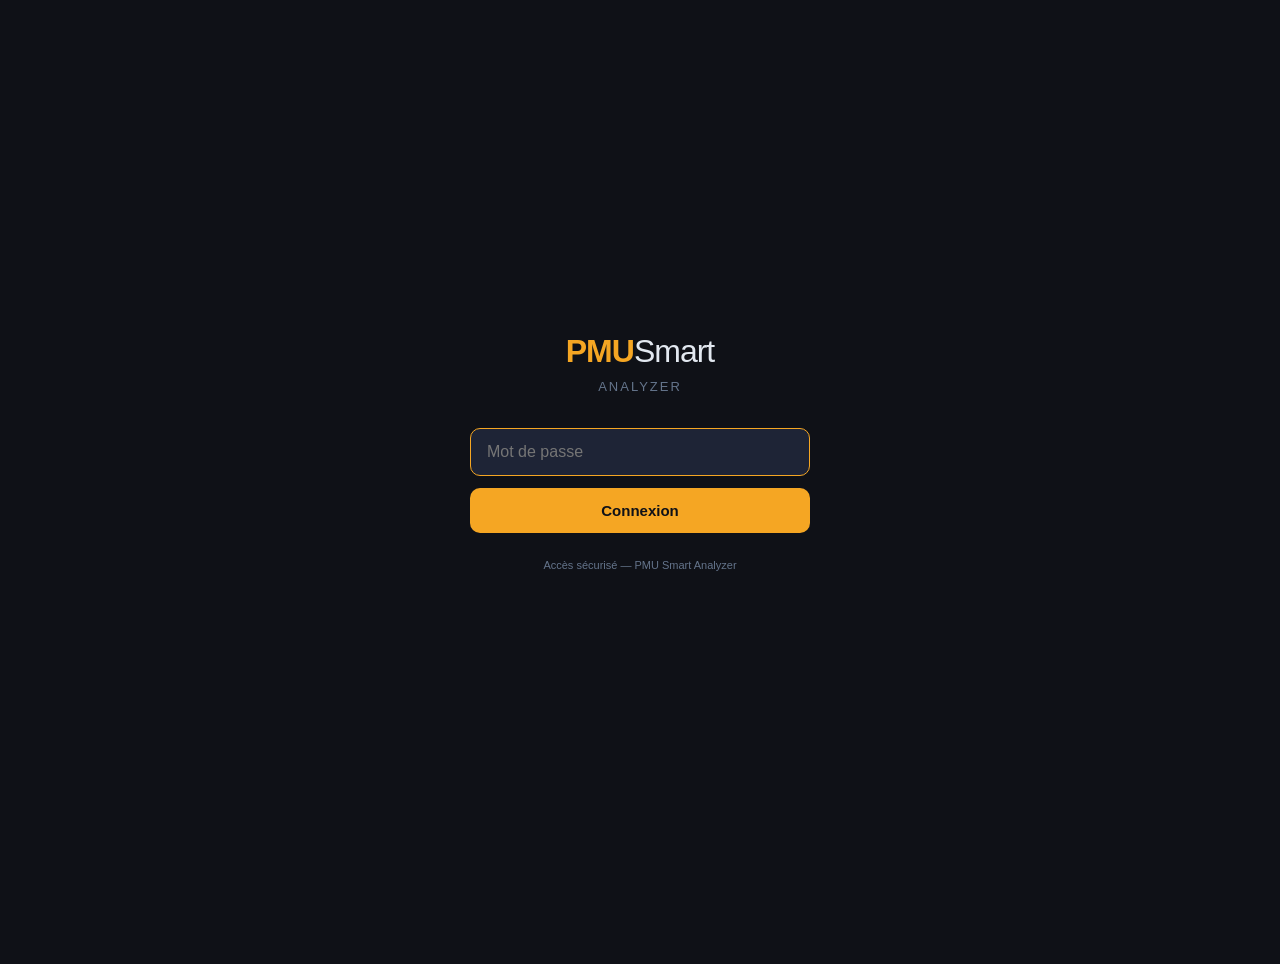
<file: static/index.html>
<!DOCTYPE html>
<html lang="fr">
<head>
  <meta charset="UTF-8">
  <meta name="viewport" content="width=device-width, initial-scale=1.0">
  <meta name="theme-color" content="#0f1117">
  <meta name="apple-mobile-web-app-capable" content="yes">
  <meta name="apple-mobile-web-app-status-bar-style" content="black-translucent">
  <title>PMU Smart Analyzer</title>
  <link rel="manifest" href="/manifest.json">
  <link rel="apple-touch-icon" href="/static/icons/icon-192.png">
  <link rel="stylesheet" href="/static/css/style.css?v=13">
</head>
<body>
  <div id="app">

    <!-- ============================
         PAGE: DASHBOARD
         ============================ -->
    <div id="page-dashboard" class="page active">
      <div class="top-header">
        <div class="logo" style="display:flex;flex-direction:column;line-height:1.1">PMU<span>Smart</span><span class="logo-byline">by Joseph GUIGNARD</span></div>
        <span class="date-badge">—</span>
        <button class="refresh-btn" onclick="doRefresh()" title="Rafraîchir">↺</button>
        <button class="logout-btn" onclick="Auth.logout()" title="Déconnexion">⏻</button>
      </div>
      <div id="dashboard-content">
        <!-- Filled by JS -->
      </div>
    </div>

    <!-- ============================
         PAGE: COURSES LIST
         ============================ -->
    <div id="page-courses" class="page">
      <div class="top-header">
        <div class="logo" style="display:flex;flex-direction:column;line-height:1.1">PMU<span>Smart</span><span class="logo-byline">by Joseph GUIGNARD</span></div>
        <span class="date-badge">—</span>
        <button class="refresh-btn" onclick="doRefresh()">↺</button>
        <button class="logout-btn" onclick="Auth.logout()" title="Déconnexion">⏻</button>
      </div>
      <div id="courses-content">
        <!-- Filled by JS -->
      </div>
    </div>

    <!-- ============================
         PAGE: COURSE DETAIL
         ============================ -->
    <div id="page-course" class="page">
      <div class="top-header">
        <button class="back-btn" id="page-course-back-btn" style="display:none">‹</button>
        <span class="header-title" id="course-header-title">Course</span>
        <span class="date-badge">—</span>
      </div>
      <div id="course-content">
        <!-- Filled by JS -->
      </div>
    </div>

    <!-- ============================
         PAGE: PRONOSTICS
         ============================ -->
    <div id="page-pronostics" class="page">
      <div class="top-header">
        <div class="logo" style="display:flex;flex-direction:column;line-height:1.1">PMU<span>Smart</span><span class="logo-byline">by Joseph GUIGNARD</span></div>
        <span class="date-badge">—</span>
        <button class="logout-btn" onclick="Auth.logout()" title="Déconnexion">⏻</button>
      </div>
      <div id="pronostics-content">
        <!-- Filled by JS -->
      </div>
    </div>

    <!-- ============================
         PAGE: STATS AVANCÉES
         ============================ -->
    <div id="page-stats" class="page">
      <div class="top-header">
        <div class="logo" style="display:flex;flex-direction:column;line-height:1.1">PMU<span>Smart</span><span class="logo-byline">by Joseph GUIGNARD</span></div>
        <span class="date-badge">—</span>
        <button class="logout-btn" onclick="Auth.logout()" title="Déconnexion">⏻</button>
      </div>
      <div id="stats-content">
        <!-- Filled by JS -->
      </div>
    </div>

    <!-- ============================
         PAGE: BILAN
         ============================ -->
    <div id="page-bilan" class="page">
      <div class="top-header">
        <div class="logo" style="display:flex;flex-direction:column;line-height:1.1">PMU<span>Smart</span><span class="logo-byline">by Joseph GUIGNARD</span></div>
        <span class="date-badge">—</span>
        <button class="logout-btn" onclick="Auth.logout()" title="Déconnexion">⏻</button>
      </div>
      <div id="bilan-content">
        <!-- Filled by JS -->
      </div>
    </div>

    <!-- ============================
         BOTTOM NAVIGATION
         ============================ -->
    <nav class="bottom-nav">
      <div class="nav-item active" data-nav="dashboard">
        <span class="nav-icon">📊<span id="alert-badge" class="nav-badge" style="display:none">0</span></span>
        <span>Dashboard</span>
      </div>
      <div class="nav-item" data-nav="courses">
        <span class="nav-icon">🏇</span>
        <span>Courses</span>
      </div>
      <div class="nav-item" data-nav="pronostics">
        <span class="nav-icon">🎯</span>
        <span>Pronostics</span>
      </div>
      <div class="nav-item" data-nav="stats">
        <span class="nav-icon">📈</span>
        <span>Stats</span>
      </div>
      <div class="nav-item" data-nav="bilan">
        <span class="nav-icon">🏆</span>
        <span>Bilan</span>
      </div>
    </nav>

    <!-- ============================
         PARTICIPANT MODAL
         ============================ -->
    <div id="modal-overlay" class="modal-overlay">
      <div class="modal">
        <div id="modal-body"><!-- Filled by JS --></div>
      </div>
    </div>

    <!-- ============================
         TOAST
         ============================ -->
    <div id="toast" class="toast"></div>

    <!-- Pull-to-refresh indicator -->
    <div id="ptr-indicator" class="ptr-indicator">
      <div class="ptr-spinner"></div>
    </div>

  </div><!-- #app -->

  <!-- auth.js MUST be first so Auth is available before api.js and app.js -->
  <script src="/static/js/auth.js?v=3"></script>
  <script src="/static/js/api.js?v=20260517d"></script>
  <script src="/static/js/components.js?v=20260517d"></script>
  <script src="/static/js/app.js?v=20260517d"></script>
  <script>
    if ("serviceWorker" in navigator) {
      navigator.serviceWorker.register("/sw.js").then(function (reg) {
        console.log("[PWA] SW enregistré, scope:", reg.scope);
      }).catch(function (err) { console.warn("[PWA] SW échec:", err); });
    }
  </script>
</body>
</html>
</file>
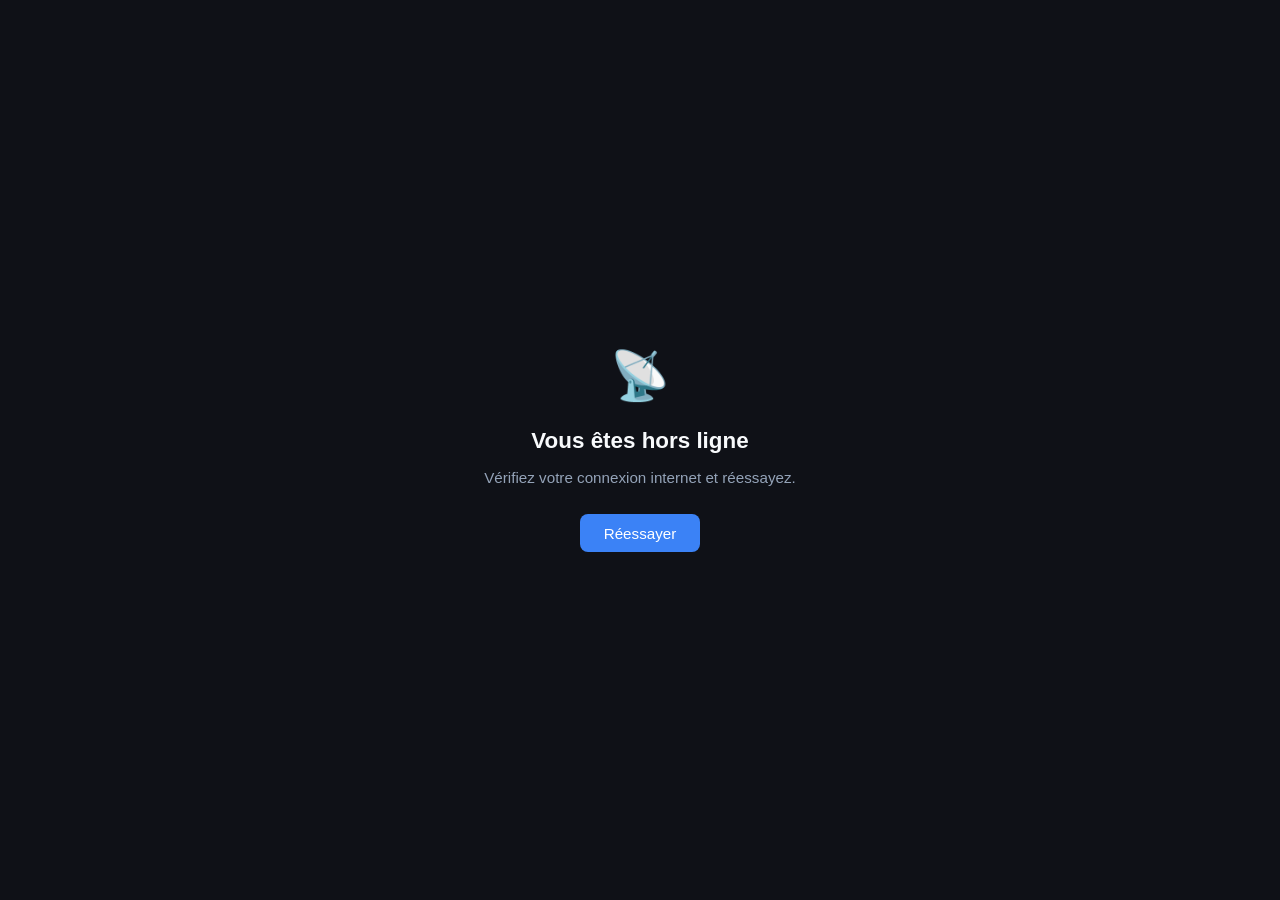
<file: static/offline.html>
<!DOCTYPE html>
<html lang="fr">
<head>
  <meta charset="UTF-8">
  <meta name="viewport" content="width=device-width, initial-scale=1.0">
  <meta name="theme-color" content="#0f1117">
  <title>PMU Smart Analyzer — Hors ligne</title>
  <style>
    * { box-sizing: border-box; margin: 0; padding: 0; }
    body {
      background: #0f1117;
      color: #e2e8f0;
      font-family: -apple-system, BlinkMacSystemFont, "Segoe UI", sans-serif;
      display: flex;
      align-items: center;
      justify-content: center;
      min-height: 100vh;
      padding: 2rem;
      text-align: center;
    }
    .container { max-width: 360px; }
    .icon { font-size: 3rem; margin-bottom: 1.5rem; }
    h1 { font-size: 1.4rem; font-weight: 700; margin-bottom: 0.75rem; color: #f8fafc; }
    p { font-size: 0.95rem; color: #94a3b8; line-height: 1.6; margin-bottom: 1.5rem; }
    button {
      background: #3b82f6;
      color: #fff;
      border: none;
      border-radius: 8px;
      padding: 0.65rem 1.5rem;
      font-size: 0.95rem;
      cursor: pointer;
    }
    button:active { background: #2563eb; }
  </style>
</head>
<body>
  <div class="container">
    <div class="icon">📡</div>
    <h1>Vous êtes hors ligne</h1>
    <p>Vérifiez votre connexion internet et réessayez.</p>
    <button onclick="location.reload()">Réessayer</button>
  </div>
</body>
</html>
</file>
<file: static/css/style.css>
/* =============================================
   PMU Smart Analyzer — CSS Mobile-First
   ============================================= */

/* Reset & Variables */
*, *::before, *::after { box-sizing: border-box; margin: 0; padding: 0; }

:root {
  --bg: #0f1117;
  --bg2: #171b26;
  --bg3: #1e2436;
  --border: #2a3045;
  --gold: #f5a623;
  --gold-dim: rgba(245, 166, 35, 0.15);
  --green: #22c55e;
  --green-dim: rgba(34, 197, 94, 0.15);
  --red: #ef4444;
  --red-dim: rgba(239, 68, 68, 0.15);
  --blue: #3b82f6;
  --blue-dim: rgba(59, 130, 246, 0.15);
  --text: #e2e8f0;
  --text-muted: #64748b;
  --text-dim: #94a3b8;
  --radius: 12px;
  --radius-sm: 8px;
  --shadow: 0 4px 24px rgba(0,0,0,0.4);
  --transition: 0.18s ease;
  --nav-height: 64px;
}

html { scroll-behavior: smooth; overscroll-behavior-y: none; }

body {
  background: var(--bg);
  color: var(--text);
  font-family: -apple-system, BlinkMacSystemFont, 'Inter', 'Segoe UI', sans-serif;
  font-size: 15px;
  line-height: 1.5;
  min-height: 100dvh;
  padding-bottom: var(--nav-height);
  -webkit-font-smoothing: antialiased;
  overscroll-behavior-y: none;
}

/* ---- Layout ---- */
#app { max-width: 480px; margin: 0 auto; }

.page { display: none; }
.page.active { display: block; }

/* ---- Top Header ---- */
.top-header {
  position: sticky;
  top: 0;
  z-index: 100;
  background: var(--bg);
  border-bottom: 1px solid var(--border);
  padding: 14px 16px 10px;
  display: flex;
  align-items: center;
  gap: 10px;
}
.top-header .logo {
  font-size: 20px;
  font-weight: 800;
  color: var(--gold);
  letter-spacing: -0.5px;
}
.top-header .logo span { color: var(--text); font-weight: 400; }
.top-header .logo-byline { font-size: 10px; font-weight: 400; color: var(--text-muted); letter-spacing: 0.3px; margin-top: -2px; }
.top-header .date-badge {
  margin-left: auto;
  font-size: 12px;
  color: var(--text-muted);
  background: var(--bg3);
  padding: 3px 9px;
  border-radius: 20px;
}
.back-btn {
  background: none;
  border: none;
  color: var(--gold);
  font-size: 22px;
  cursor: pointer;
  padding: 0 4px;
  line-height: 1;
}
.header-title { font-size: 16px; font-weight: 600; flex: 1; min-width: 0; overflow: hidden; text-overflow: ellipsis; white-space: nowrap; }
.refresh-btn {
  background: none;
  border: 1px solid var(--border);
  color: var(--text-muted);
  border-radius: var(--radius-sm);
  padding: 5px 10px;
  font-size: 13px;
  cursor: pointer;
  transition: var(--transition);
}
.refresh-btn:hover { border-color: var(--gold); color: var(--gold); }
.logout-btn {
  background: none;
  border: 1px solid var(--border);
  color: var(--text-muted);
  border-radius: var(--radius-sm);
  padding: 5px 9px;
  font-size: 14px;
  cursor: pointer;
  transition: var(--transition);
  line-height: 1;
}
.logout-btn:hover { border-color: var(--red); color: var(--red); }

/* ---- Bottom Nav ---- */
.bottom-nav {
  position: fixed;
  bottom: 0;
  left: 50%;
  transform: translateX(-50%);
  width: 100%;
  max-width: 480px;
  height: var(--nav-height);
  background: var(--bg2);
  border-top: 1px solid var(--border);
  display: flex;
  align-items: stretch;
  z-index: 200;
}
.nav-item {
  flex: 1;
  display: flex;
  flex-direction: column;
  align-items: center;
  justify-content: center;
  gap: 3px;
  cursor: pointer;
  transition: var(--transition);
  color: var(--text-muted);
  font-size: 11px;
  user-select: none;
  -webkit-tap-highlight-color: transparent;
}
.nav-item.active { color: var(--gold); }
.nav-item .nav-icon { font-size: 22px; }

/* ---- Cards ---- */
.card {
  background: var(--bg2);
  border: 1px solid var(--border);
  border-radius: var(--radius);
  padding: 16px;
  margin: 12px 16px;
  transition: var(--transition);
}
.card:active { background: var(--bg3); }
.card.clickable { cursor: pointer; }
.card.clickable:hover { border-color: var(--gold); }

/* ---- Badges ---- */
.badge {
  display: inline-flex;
  align-items: center;
  gap: 4px;
  padding: 3px 8px;
  border-radius: 20px;
  font-size: 11px;
  font-weight: 600;
  text-transform: uppercase;
  letter-spacing: 0.3px;
}
.badge-gold { background: var(--gold-dim); color: var(--gold); }
.badge-green { background: var(--green-dim); color: var(--green); }
.badge-red { background: var(--red-dim); color: var(--red); }
.badge-blue { background: var(--blue-dim); color: var(--blue); }
.badge-gray { background: var(--bg3); color: var(--text-muted); }

/* ---- Score Bar ---- */
.score-bar-wrap { display: flex; align-items: center; gap: 8px; }
.score-bar {
  flex: 1;
  height: 6px;
  background: var(--border);
  border-radius: 3px;
  overflow: hidden;
}
.score-bar-fill {
  height: 100%;
  border-radius: 3px;
  transition: width 0.5s ease;
}
.score-bar-fill.high { background: var(--green); }
.score-bar-fill.medium { background: var(--gold); }
.score-bar-fill.low { background: var(--red); }
.score-label { font-size: 13px; font-weight: 700; min-width: 28px; text-align: right; }
.score-label.high { color: var(--green); }
.score-label.medium { color: var(--gold); }
.score-label.low { color: var(--red); }

/* ---- Dashboard Stats Row ---- */
.stats-row {
  display: grid;
  grid-template-columns: repeat(3, 1fr);
  gap: 10px;
  margin: 12px 16px;
}
.stat-card {
  background: var(--bg2);
  border: 1px solid var(--border);
  border-radius: var(--radius);
  padding: 14px 10px;
  text-align: center;
}
.stat-value { font-size: 26px; font-weight: 800; color: var(--gold); }
.stat-label { font-size: 11px; color: var(--text-muted); margin-top: 2px; }

/* ---- Section Title ---- */
.section-title {
  font-size: 13px;
  font-weight: 700;
  color: var(--text-muted);
  text-transform: uppercase;
  letter-spacing: 0.8px;
  padding: 16px 16px 4px;
}

/* ---- Course Card ---- */
.course-card-header { display: flex; align-items: flex-start; gap: 10px; }
.course-context-line {
  font-size: 11px;
  font-weight: 600;
  color: var(--gold);
  background: var(--gold-dim);
  border-radius: 6px;
  padding: 3px 8px;
  margin-bottom: 8px;
  letter-spacing: 0.02em;
  overflow: hidden;
  text-overflow: ellipsis;
  white-space: nowrap;
}
.course-num {
  width: 34px;
  height: 34px;
  background: var(--gold-dim);
  border-radius: 8px;
  display: flex;
  align-items: center;
  justify-content: center;
  font-weight: 800;
  color: var(--gold);
  font-size: 16px;
  flex-shrink: 0;
}
.course-info { flex: 1; min-width: 0; }
.course-name { font-weight: 600; font-size: 15px; overflow: hidden; text-overflow: ellipsis; white-space: nowrap; }
.course-meta { font-size: 12px; color: var(--text-muted); margin-top: 2px; }
.course-time { font-size: 20px; font-weight: 700; color: var(--text-dim); flex-shrink: 0; }
.course-badges { margin-top: 8px; display: flex; flex-wrap: wrap; gap: 6px; }

/* ---- Hippodrome Group Header ---- */
.hipp-header {
  display: flex;
  align-items: center;
  gap: 10px;
  padding: 14px 16px 2px;
  border-top: 1px solid var(--border);
  margin-top: 4px;
}
.hipp-icon { font-size: 20px; }
.hipp-name { font-weight: 700; font-size: 15px; }
.hipp-count { font-size: 12px; color: var(--text-muted); margin-left: auto; }

/* ---- Courses Sort Bar ---- */
.courses-sort-bar {
  display: flex;
  align-items: center;
  gap: 10px;
  padding: 10px 16px 6px;
}
.courses-sort-label {
  font-size: 12px;
  color: var(--text-muted);
  flex-shrink: 0;
}
.courses-sort-select {
  padding: 6px 12px;
  border-radius: 10px;
  border: 1px solid var(--border);
  background: var(--bg2);
  color: var(--text);
  font-size: 13px;
  font-weight: 600;
  cursor: pointer;
  outline: none;
  transition: border-color 0.2s;
}
.courses-sort-select:focus {
  border-color: var(--gold);
}
.courses-sort-select option {
  background: var(--bg2);
  color: var(--text);
}

/* ---- Participant Row ---- */
.participant-row {
  display: flex;
  align-items: center;
  gap: 10px;
  padding: 12px 0;
  border-bottom: 1px solid var(--border);
  cursor: pointer;
  transition: var(--transition);
}
.participant-row:last-child { border-bottom: none; }
.participant-row:active { background: var(--bg3); border-radius: var(--radius-sm); }
.p-num {
  width: 28px;
  height: 28px;
  background: var(--bg3);
  border-radius: 6px;
  display: flex;
  align-items: center;
  justify-content: center;
  font-weight: 700;
  font-size: 13px;
  color: var(--text-dim);
  flex-shrink: 0;
}
.p-num.rank-1 { background: var(--gold-dim); color: var(--gold); }
.p-info { flex: 1; min-width: 0; }
.p-name { font-weight: 600; font-size: 14px; }
.p-sub { font-size: 11px; color: var(--text-muted); margin-top: 1px; overflow: hidden; text-overflow: ellipsis; white-space: nowrap; }
.p-right { display: flex; flex-direction: column; align-items: flex-end; gap: 4px; flex-shrink: 0; }
.p-cote { font-size: 13px; font-weight: 700; color: var(--text-dim); }
.p-score-wrap { display: flex; align-items: center; gap: 6px; }

/* ---- Course Detail Header ---- */
.course-detail-header {
  background: linear-gradient(135deg, var(--bg2) 0%, var(--bg3) 100%);
  border-bottom: 1px solid var(--border);
  padding: 16px;
}
.detail-hippodrome { font-size: 20px; font-weight: 800; margin-bottom: 4px; }
.detail-meta { display: flex; flex-wrap: wrap; gap: 8px; margin-top: 10px; }
.detail-chip {
  background: var(--bg);
  border: 1px solid var(--border);
  border-radius: 20px;
  padding: 4px 10px;
  font-size: 12px;
  color: var(--text-dim);
  display: flex;
  align-items: center;
  gap: 4px;
}

/* ---- Recommandation Banner ---- */
.reco-banner {
  margin: 12px 16px;
  border-radius: var(--radius);
  padding: 14px;
  border: 1px solid;
}
.reco-banner.top-pick { background: var(--gold-dim); border-color: var(--gold); }
.reco-banner.value-bet { background: var(--green-dim); border-color: var(--green); }
.reco-title { font-size: 11px; font-weight: 700; text-transform: uppercase; letter-spacing: 0.5px; margin-bottom: 6px; }
.reco-title.top-pick { color: var(--gold); }
.reco-title.value-bet { color: var(--green); }
.reco-horse { font-size: 18px; font-weight: 800; margin-bottom: 4px; }
.reco-expl { font-size: 13px; color: var(--text-dim); line-height: 1.4; }
.reco-mise { margin-top: 8px; font-size: 12px; color: var(--text-muted); }

/* ---- Score Breakdown Modal ---- */
.modal-overlay {
  position: fixed;
  inset: 0;
  background: rgba(0,0,0,0.7);
  z-index: 300;
  display: flex;
  align-items: flex-end;
  opacity: 0;
  pointer-events: none;
  transition: opacity 0.2s;
}
.modal-overlay.open { opacity: 1; pointer-events: all; }
.modal {
  width: 100%;
  max-width: 480px;
  margin: 0 auto;
  background: var(--bg2);
  border-radius: var(--radius) var(--radius) 0 0;
  border: 1px solid var(--border);
  padding: 24px 20px 32px;
  transform: translateY(100%);
  transition: transform 0.25s ease;
}
.modal-overlay.open .modal { transform: translateY(0); }
.modal-handle { width: 40px; height: 4px; background: var(--border); border-radius: 2px; margin: 0 auto 20px; }
.modal-title { font-size: 18px; font-weight: 800; margin-bottom: 4px; }
.modal-sub { font-size: 13px; color: var(--text-muted); margin-bottom: 20px; }
.breakdown-row { display: flex; align-items: center; gap: 10px; padding: 8px 0; border-bottom: 1px solid var(--border); }
.breakdown-row:last-child { border-bottom: none; }
.breakdown-label { font-size: 13px; color: var(--text-dim); width: 120px; flex-shrink: 0; }
.breakdown-bar { flex: 1; height: 8px; background: var(--bg3); border-radius: 4px; overflow: hidden; }
.breakdown-bar-fill { height: 100%; border-radius: 4px; background: var(--gold); }
.breakdown-val { font-size: 13px; font-weight: 700; width: 32px; text-align: right; color: var(--text-dim); }
.modal-close-btn {
  width: 100%;
  margin-top: 18px;
  padding: 13px;
  background: var(--bg3);
  border: 1px solid var(--border);
  border-radius: var(--radius);
  color: var(--text);
  font-size: 15px;
  font-weight: 600;
  cursor: pointer;
  transition: var(--transition);
}
.modal-close-btn:hover { background: var(--border); }

/* ---- Skeleton Loading ---- */
.skeleton {
  background: linear-gradient(90deg, var(--bg2) 25%, var(--bg3) 50%, var(--bg2) 75%);
  background-size: 200% 100%;
  animation: shimmer 1.4s infinite;
  border-radius: var(--radius-sm);
}
@keyframes shimmer { 0%{background-position:200% 0} 100%{background-position:-200% 0} }
.skeleton-line { height: 14px; margin: 8px 0; }
.skeleton-card { height: 90px; margin: 12px 16px; border-radius: var(--radius); }

/* ---- Toast ---- */
.toast {
  position: fixed;
  bottom: calc(var(--nav-height) + 16px);
  left: 50%;
  transform: translateX(-50%) translateY(20px);
  background: var(--bg3);
  border: 1px solid var(--border);
  border-radius: var(--radius-sm);
  padding: 10px 18px;
  font-size: 13px;
  color: var(--text);
  z-index: 400;
  opacity: 0;
  transition: all 0.25s ease;
  white-space: nowrap;
  max-width: calc(100% - 32px);
  text-align: center;
}
.toast.show { opacity: 1; transform: translateX(-50%) translateY(0); }
.toast.error { border-color: var(--red); color: var(--red); }

/* ---- Empty State ---- */
.empty-state { text-align: center; padding: 48px 24px; color: var(--text-muted); }
.empty-icon { font-size: 48px; margin-bottom: 12px; }
.empty-title { font-size: 17px; font-weight: 600; margin-bottom: 6px; color: var(--text-dim); }

/* ---- Musique display ---- */
.musique-wrap { display: flex; gap: 4px; margin-top: 4px; flex-wrap: wrap; }
.musique-item {
  width: 22px; height: 22px;
  border-radius: 4px;
  display: flex;
  align-items: center;
  justify-content: center;
  font-size: 11px;
  font-weight: 700;
}
.musique-item.win { background: var(--green-dim); color: var(--green); }
.musique-item.place { background: var(--gold-dim); color: var(--gold); }
.musique-item.other { background: var(--bg3); color: var(--text-muted); }

/* ---- Scrollable Tab Bar (for courses in reunion) ---- */
.tab-scroll {
  overflow-x: auto;
  white-space: nowrap;
  padding: 0 16px 10px;
  -ms-overflow-style: none;
  scrollbar-width: none;
}
.tab-scroll::-webkit-scrollbar { display: none; }
.tab-pill {
  display: inline-block;
  padding: 6px 14px;
  border-radius: 20px;
  font-size: 13px;
  font-weight: 600;
  cursor: pointer;
  border: 1px solid var(--border);
  color: var(--text-muted);
  margin-right: 6px;
  transition: var(--transition);
  background: var(--bg2);
}
.tab-pill.active, .tab-pill:hover { border-color: var(--gold); color: var(--gold); background: var(--gold-dim); }

/* ---- Spinner ---- */
.spinner {
  width: 24px; height: 24px;
  border: 3px solid var(--border);
  border-top-color: var(--gold);
  border-radius: 50%;
  animation: spin 0.7s linear infinite;
  margin: 0 auto;
}
@keyframes spin { to { transform: rotate(360deg); } }

/* ---- Discipline color ---- */
.disc-plat { color: #60a5fa; }
.disc-trot { color: #a78bfa; }
.disc-obstacle { color: #34d399; }

/* Responsive desktop */
@media (min-width: 600px) {
  #app { border-left: 1px solid var(--border); border-right: 1px solid var(--border); min-height: 100dvh; }
}

/* ---- Page Transitions ---- */
.page { display: none; opacity: 1; transform: translateY(0); }
.page.active { display: block; }
.page.page-enter {
  animation: pageEnter 0.22s ease forwards;
}
.page.page-exit { display: none; }
@keyframes pageEnter {
  from { opacity: 0; transform: translateY(10px); }
  to   { opacity: 1; transform: translateY(0); }
}

/* ---- Pull-to-Refresh Indicator ---- */
.ptr-indicator {
  position: fixed;
  top: 0;
  left: 50%;
  transform: translateX(-50%) translateY(-60px);
  z-index: 500;
  opacity: 0;
  transition: opacity 0.15s, transform 0.15s;
  display: flex;
  align-items: center;
  justify-content: center;
  background: var(--bg3);
  border: 1px solid var(--border);
  border-radius: 50%;
  width: 40px;
  height: 40px;
}
.ptr-spinner {
  width: 18px;
  height: 18px;
  border: 2px solid var(--border);
  border-top-color: var(--gold);
  border-radius: 50%;
  animation: spin 0.7s linear infinite;
}

/* ---- Alert Badge on Nav ---- */
.nav-icon { position: relative; display: inline-block; }
.nav-badge {
  position: absolute;
  top: -4px;
  right: -6px;
  background: var(--red);
  color: #fff;
  font-size: 9px;
  font-weight: 800;
  border-radius: 10px;
  padding: 1px 4px;
  line-height: 1.4;
  min-width: 16px;
  text-align: center;
}

/* ---- Alertes Box ---- */
.alerts-box {
  margin: 0 16px 4px;
  border-radius: var(--radius);
  overflow: hidden;
  border: 1px solid var(--red);
  background: var(--red-dim);
}
.alert-item {
  padding: 9px 12px;
  font-size: 13px;
  color: var(--text);
  border-bottom: 1px solid rgba(239,68,68,0.2);
  line-height: 1.4;
}
.alert-item:last-child { border-bottom: none; }
.alert-item.alert-soon { color: var(--gold); }
.alert-item.alert-value { color: var(--green); }
.alert-item.alert-score { color: #a78bfa; }

/* ---- Stats Chart Bars ---- */
.stats-chart {
  display: flex;
  align-items: flex-end;
  gap: 6px;
  margin: 0 16px 4px;
  height: 70px;
}
.stat-bar-col {
  flex: 1;
  display: flex;
  flex-direction: column;
  align-items: center;
  gap: 4px;
  height: 100%;
}
.stat-bar-track {
  flex: 1;
  width: 100%;
  background: var(--bg3);
  border-radius: 4px;
  overflow: hidden;
  display: flex;
  align-items: flex-end;
}
.stat-bar-pair {
  display: flex;
  align-items: flex-end;
  gap: 2px;
  width: 100%;
  height: 100%;
}
.stat-bar-fill {
  flex: 1;
  border-radius: 3px 3px 0 0;
  transition: height 0.4s ease;
  min-height: 2px;
}
.stat-bar-fill.courses { background: var(--green); opacity: 0.9; }
.stat-bar-fill.vb { background: var(--gold); opacity: 0.9; }
.stat-bar-label { font-size: 9px; color: var(--text-muted); white-space: nowrap; }
.stats-chart-legend {
  margin: 4px 16px 8px;
  font-size: 11px;
  color: var(--text-muted);
  display: flex;
  align-items: center;
  gap: 4px;
}
.legend-dot {
  width: 10px;
  height: 10px;
  border-radius: 2px;
  display: inline-block;
}
.legend-dot.courses { background: var(--green); opacity: 0.9; }
.legend-dot.vb { background: var(--gold); }

/* ---- Bet Button ---- */
.participant-row-wrap { border-bottom: 1px solid var(--border); }
.participant-row-wrap:last-child { border-bottom: none; }
.participant-row-wrap .participant-row { border-bottom: none; }
.bet-btn {
  background: var(--gold-dim);
  border: 1px solid var(--gold);
  border-radius: 6px;
  color: var(--gold);
  font-size: 12px;
  font-weight: 600;
  padding: 5px 12px;
  cursor: pointer;
  transition: var(--transition);
}
.bet-btn:active { background: var(--gold); color: #000; }

/* =============================================
   PMU Smart Analyzer — Styles v3 (F1+F2+F3)
   ============================================= */

/* ---- F1 : Position d'arrivée ---- */
.arrival-pos {
  display: inline-block;
  font-size: 10px;
  font-weight: 800;
  padding: 2px 6px;
  border-radius: 10px;
  margin-left: 4px;
}
.pos-1 { background: var(--gold-dim); color: var(--gold); }
.pos-2 { background: var(--blue-dim); color: var(--blue); }
.pos-3 { background: var(--green-dim); color: var(--green); }
.pos-4, .pos-5, .pos-6 { background: var(--bg3); color: var(--text-muted); }

/* ---- F1+F3 : Statut pari ---- */
.bet-statut {
  display: inline-block;
  font-size: 11px;
  font-weight: 700;
  padding: 2px 8px;
  border-radius: 20px;
  text-transform: uppercase;
  letter-spacing: 0.3px;
}
.bet-gagne  { background: var(--green-dim); color: var(--green); }
.bet-perdu  { background: var(--red-dim);   color: var(--red); }
.bet-attente { background: var(--gold-dim);  color: var(--gold); }

/* ---- F3 : Row résumé statuts ---- */
.bets-status-row {
  display: flex;
  gap: 8px;
  align-items: center;
  margin: 0 16px 8px;
  flex-wrap: wrap;
}
.refresh-results-btn {
  flex: 1;
  padding: 9px 14px;
  background: var(--bg2);
  border: 1px solid var(--border);
  border-radius: var(--radius-sm);
  color: var(--text-dim);
  font-size: 13px;
  font-weight: 600;
  cursor: pointer;
  transition: var(--transition);
}
.refresh-results-btn:hover { border-color: var(--gold); color: var(--gold); }

/* ---- F2 : Card précision modèle ---- */
.accuracy-card {
  background: var(--bg2);
  border: 1px solid var(--blue);
  border-radius: var(--radius);
  padding: 14px 16px;
  margin: 12px 16px;
}
.accuracy-title {
  font-size: 11px;
  font-weight: 700;
  text-transform: uppercase;
  letter-spacing: 0.8px;
  color: var(--blue);
  margin-bottom: 8px;
}
.accuracy-row {
  display: flex;
  align-items: center;
  gap: 10px;
}
.accuracy-label { font-size: 13px; color: var(--text-dim); flex: 1; }
.accuracy-pct   { font-size: 22px; font-weight: 800; color: var(--blue); }

/* ---- F3 : Modal paris ---- */
.bet-type-selector {
  display: flex;
  gap: 6px;
  margin-bottom: 12px;
  overflow-x: auto;
  padding-bottom: 4px;
  -ms-overflow-style: none;
  scrollbar-width: none;
}
.bet-type-selector::-webkit-scrollbar { display: none; }
.bet-type-btn {
  display: flex;
  flex-direction: column;
  align-items: center;
  gap: 2px;
  padding: 8px 12px;
  border-radius: var(--radius-sm);
  border: 1px solid var(--border);
  background: var(--bg3);
  color: var(--text-muted);
  cursor: pointer;
  transition: var(--transition);
  flex-shrink: 0;
  min-width: 58px;
}
.bet-type-btn.active {
  border-color: var(--gold);
  background: var(--gold-dim);
  color: var(--gold);
}
.bet-type-label { font-size: 11px; font-weight: 700; }
.bet-type-desc  { font-size: 10px; color: inherit; opacity: 0.7; }
.bet-type-info  {
  font-size: 12px;
  color: var(--text-muted);
  margin-bottom: 6px;
  padding: 0 2px;
}

/* Liste de chevaux dans le modal pari */
.bet-horse-list {
  max-height: 220px;
  overflow-y: auto;
  border: 1px solid var(--border);
  border-radius: var(--radius-sm);
  margin-bottom: 12px;
}
.bet-horse-row {
  display: flex;
  align-items: center;
  gap: 8px;
  padding: 9px 10px;
  border-bottom: 1px solid var(--border);
  cursor: pointer;
  transition: var(--transition);
}
.bet-horse-row:last-child { border-bottom: none; }
.bet-horse-row.selected { background: var(--gold-dim); }
.bet-horse-row.disabled { opacity: 0.4; cursor: default; }
.bet-horse-check { font-size: 14px; color: var(--gold); width: 18px; text-align: center; flex-shrink: 0; }
.bet-horse-num   { font-size: 13px; font-weight: 700; color: var(--text-dim); width: 24px; flex-shrink: 0; }
.bet-horse-name  { flex: 1; font-size: 13px; font-weight: 600; overflow: hidden; text-overflow: ellipsis; white-space: nowrap; }
.bet-horse-cote  { font-size: 12px; color: var(--text-muted); flex-shrink: 0; }
.bet-horse-score { font-size: 12px; font-weight: 700; flex-shrink: 0; width: 28px; text-align: right; }

/* Montant */
.bet-montant-selector { margin-bottom: 12px; }
.bet-montant-btns { display: flex; gap: 8px; }
.bet-montant-btn {
  flex: 1;
  padding: 8px 4px;
  border-radius: var(--radius-sm);
  border: 1px solid var(--border);
  background: var(--bg3);
  color: var(--text-muted);
  font-size: 13px;
  font-weight: 700;
  cursor: pointer;
  transition: var(--transition);
}
.bet-montant-btn.active {
  border-color: var(--gold);
  background: var(--gold-dim);
  color: var(--gold);
}

/* Résumé + confirmer */
.bet-summary {
  padding: 10px 12px;
  background: var(--bg3);
  border-radius: var(--radius-sm);
  font-size: 13px;
  font-weight: 600;
  color: var(--text);
  margin-bottom: 10px;
  min-height: 38px;
  display: flex;
  align-items: center;
}
.modal-confirm-btn {
  width: 100%;
  padding: 13px;
  background: var(--gold);
  border: none;
  border-radius: var(--radius);
  color: #000;
  font-size: 15px;
  font-weight: 800;
  cursor: pointer;
  transition: var(--transition);
}
.modal-confirm-btn:hover { background: #f0c040; }
.modal-confirm-btn.disabled,
.modal-confirm-btn:disabled {
  background: var(--bg3);
  color: var(--text-muted);
  cursor: not-allowed;
}

/* ---- F3 : Suggestions IA ---- */
.suggestions-scroll {
  display: flex;
  gap: 10px;
  overflow-x: auto;
  padding: 4px 16px 12px;
  max-width: 100%;
  -ms-overflow-style: none;
  scrollbar-width: none;
}
.suggestions-scroll::-webkit-scrollbar { display: none; }
.suggestion-card {
  background: var(--bg2);
  border: 1px solid var(--border);
  border-radius: var(--radius);
  padding: 12px 14px;
  min-width: 160px;
  flex-shrink: 0;
  display: flex;
  flex-direction: column;
  gap: 6px;
}
.suggestion-type  { font-size: 12px; font-weight: 700; color: var(--text-muted); text-transform: uppercase; letter-spacing: 0.5px; }
.suggestion-horses { font-size: 13px; font-weight: 600; color: var(--text); line-height: 1.3; flex: 1; }
.suggestion-btn {
  padding: 7px 10px;
  background: var(--gold-dim);
  border: 1px solid var(--gold);
  border-radius: var(--radius-sm);
  color: var(--gold);
  font-size: 12px;
  font-weight: 700;
  cursor: pointer;
  transition: var(--transition);
  white-space: nowrap;
}
.suggestion-btn:active { background: var(--gold); color: #000; }

/* Paris disponibles */
.paris-disponibles {
  display: flex;
  flex-wrap: wrap;
  align-items: center;
  gap: 6px;
  margin-top: 10px;
  padding: 8px 0;
}
.paris-label {
  font-size: 12px;
  color: var(--text-muted);
  font-weight: 600;
}
.paris-badge {
  display: inline-block;
  padding: 3px 8px;
  background: var(--surface-2);
  border: 1px solid var(--border);
  border-radius: 6px;
  font-size: 11px;
  font-weight: 600;
  color: var(--text);
  text-transform: uppercase;
  letter-spacing: 0.3px;
}

/* =============================================================================
   PAGE STATS AVANCÉES
   ============================================================================= */

.stats-page {
  padding: 12px 12px 80px;
}

.stats-loading,
.stats-error {
  display: flex;
  flex-direction: column;
  align-items: center;
  justify-content: center;
  gap: 12px;
  padding: 40px 16px;
  color: var(--text-muted);
  text-align: center;
  font-size: 14px;
}

/* Header Stats */
.stats-header {
  margin-bottom: 16px;
}
.stats-title {
  font-size: 18px;
  font-weight: 700;
  color: var(--text);
  margin-bottom: 4px;
}
.stats-subtitle {
  font-size: 12px;
  color: var(--text-muted);
  margin-bottom: 10px;
}
/* Résumé global (3 cards en ligne) */
.stats-summary-row {
  display: flex;
  gap: 8px;
  margin-bottom: 16px;
  flex-wrap: wrap;
}
.stats-summary-card {
  flex: 1;
  min-width: 90px;
  background: var(--bg2);
  border: 1px solid var(--border);
  border-radius: 10px;
  padding: 10px 8px;
  text-align: center;
}
.stats-summary-card.ssc-warning {
  border-color: #b45309;
  background: rgba(180, 83, 9, 0.1);
}
.stats-summary-card.ssc-warning .ssc-value {
  color: #f59e0b;
}
.ssc-value {
  font-size: 22px;
  font-weight: 700;
  color: var(--gold);
}
.ssc-value.ssc-small {
  font-size: 12px;
  font-weight: 600;
  color: var(--text);
}
.ssc-label {
  font-size: 10px;
  color: var(--text-muted);
  margin-top: 2px;
  text-transform: uppercase;
  letter-spacing: 0.3px;
}
.mode-auto      { color: var(--green) !important; }
.mode-expert    { color: var(--gold) !important; }
.mode-sans-cote { color: var(--blue) !important; }

/* Sections */
.stats-section {
  margin-bottom: 20px;
}
.stats-section-title {
  font-size: 14px;
  font-weight: 700;
  color: var(--text);
  margin-bottom: 10px;
  padding-bottom: 6px;
  border-bottom: 1px solid var(--border);
  display: flex;
  align-items: center;
  gap: 6px;
}
.stats-empty {
  color: var(--text-muted);
  font-size: 13px;
  padding: 10px 0;
}

/* Tendance 7j */
.evolution-row {
  display: flex;
  gap: 10px;
}
.evolution-card {
  flex: 1;
  background: var(--bg2);
  border: 1px solid var(--border);
  border-radius: 10px;
  padding: 12px;
  text-align: center;
}
.ev-label {
  font-size: 11px;
  color: var(--text-muted);
  margin-bottom: 6px;
}
.ev-value {
  margin-bottom: 4px;
}
.ev-sub {
  font-size: 11px;
  color: var(--text-muted);
}
.trend-icon    { font-size: 16px; font-weight: 700; }
.trend-up      { color: var(--green); }
.trend-down    { color: var(--red); }
.trend-stable  { color: var(--gold); }

/* Badges taux */
.stat-badge {
  display: inline-block;
  padding: 3px 9px;
  border-radius: 12px;
  font-size: 12px;
  font-weight: 700;
}
.badge-green  { background: var(--green-dim);  color: var(--green); }
.badge-orange { background: rgba(245,166,35,0.15); color: var(--gold); }
.badge-red    { background: var(--red-dim);    color: var(--red); }

/* Discipline cards */
.disc-card {
  background: var(--bg2);
  border: 1px solid var(--border);
  border-radius: 10px;
  padding: 12px;
  margin-bottom: 10px;
}
.disc-card-header {
  display: flex;
  align-items: center;
  gap: 8px;
  margin-bottom: 10px;
}
.disc-name {
  font-size: 14px;
  font-weight: 700;
  color: var(--text);
  flex: 1;
}
.disc-count {
  font-size: 11px;
  color: var(--text-muted);
}
.mode-badge {
  font-size: 10px;
  font-weight: 700;
  padding: 2px 7px;
  border-radius: 8px;
  text-transform: uppercase;
  letter-spacing: 0.3px;
}
.mode-badge.mode-auto       { background: var(--green-dim); color: var(--green); }
.mode-badge.mode-expert     { background: var(--gold-dim);  color: var(--gold); }
.mode-badge.mode-sans-cote  { background: var(--blue-dim);  color: var(--blue); }

/* Cellule meilleure performance dans stats-table */
td.best-cell { background: rgba(34, 197, 94, 0.10); font-weight: 700; border-radius: 4px; }

/* Résumé mode recommandé par discipline */
.stats-section-recommande { background: var(--bg2); border-radius: 10px; padding: 12px 14px; }
.recommande-row { display: flex; flex-wrap: wrap; gap: 10px; margin-top: 8px; }
.recommande-card {
  background: var(--bg3);
  border: 1px solid var(--border);
  border-radius: 8px;
  padding: 8px 12px;
  display: flex;
  flex-direction: column;
  align-items: center;
  gap: 4px;
  min-width: 90px;
}
.rec-disc  { font-size: 11px; font-weight: 700; color: var(--text-muted); text-transform: uppercase; letter-spacing: 0.4px; }
.rec-mode  { font-size: 13px; font-weight: 700; }
.rec-taux  { font-size: 12px; }

/* Progress bar (calibration progress) */
.disc-progress-msg {
  font-size: 11px;
  color: var(--text-muted);
  margin-bottom: 8px;
}
.prog-bar-wrap {
  display: flex;
  align-items: center;
  gap: 6px;
  background: var(--bg3);
  border-radius: 6px;
  padding: 2px 4px;
  margin-top: 4px;
}
.prog-bar {
  height: 6px;
  background: var(--green);
  border-radius: 4px;
  transition: width 0.4s ease;
}
.prog-bar-label {
  font-size: 10px;
  color: var(--text-muted);
}

/* Stats table */
.stats-table {
  width: 100%;
  border-collapse: collapse;
  font-size: 12px;
}
.stats-table th {
  text-align: left;
  color: var(--text-muted);
  font-size: 11px;
  padding: 4px 6px;
  border-bottom: 1px solid var(--border);
}
.stats-table td {
  padding: 6px 6px;
  border-bottom: 1px solid rgba(42, 48, 69, 0.5);
  color: var(--text);
}
.stats-table tbody tr:last-child td {
  border-bottom: none;
}

/* Weight cards */
.weights-card {
  background: var(--bg2);
  border: 1px solid var(--border);
  border-radius: 10px;
  padding: 12px;
  margin-bottom: 10px;
}
.weights-card-title {
  font-size: 13px;
  font-weight: 700;
  color: var(--text);
  margin-bottom: 10px;
  display: flex;
  align-items: center;
  gap: 6px;
}
.weights-date {
  font-size: 10px;
  color: var(--text-muted);
  font-weight: 400;
}

/* Weight bars */
.weight-row {
  margin-bottom: 10px;
}
.weight-label {
  display: block;
  font-size: 11px;
  color: var(--text-muted);
  margin-bottom: 3px;
  text-transform: capitalize;
}
.weight-bars {
  display: flex;
  flex-direction: column;
  gap: 3px;
}
.weight-bar-group {
  display: flex;
  align-items: center;
  gap: 5px;
}
.wb-tag {
  font-size: 9px;
  font-weight: 700;
  width: 38px;
  text-transform: uppercase;
  letter-spacing: 0.2px;
}
.expert-tag { color: var(--gold); }
.auto-tag   { color: var(--green); }
.wb-track {
  flex: 1;
  height: 7px;
  background: var(--bg3);
  border-radius: 4px;
  overflow: hidden;
}
.wb-fill {
  height: 100%;
  border-radius: 4px;
  transition: width 0.4s ease;
}
.expert-fill { background: var(--gold); }
.auto-fill   { background: var(--green); }
.wb-pct {
  font-size: 10px;
  color: var(--text-muted);
  width: 32px;
  text-align: right;
}

/* ---- Toggle Scoring Mode (Auto / Expert / Sans cote) ---- */
.scoring-toggle {
  display: flex;
  gap: 4px;
  flex-shrink: 0;
  flex-wrap: wrap;
}
.scoring-toggle-btn {
  padding: 4px 10px;
  border-radius: 20px;
  border: 1px solid var(--border);
  background: var(--bg3);
  color: var(--text-muted);
  font-size: 11px;
  font-weight: 600;
  cursor: pointer;
  transition: var(--transition);
  white-space: nowrap;
}
.scoring-toggle-btn.active {
  background: #2E7D32;
  border-color: #2E7D32;
  color: #fff;
}
.scoring-toggle-btn:not(.active):hover {
  border-color: var(--text-dim);
  color: var(--text-dim);
}

/* ---- Fallback badge (mode Auto = Expert) ---- */
.fallback-badge {
  font-size: 0.7em;
  color: #999;
  margin-left: 4px;
  font-weight: normal;
}

/* ---- Bilan page ---- */
.bilan-table-wrap {
  overflow-x: auto;
  -webkit-overflow-scrolling: touch;
  margin: 0 -4px;
}
.bilan-table {
  width: 100%;
  border-collapse: collapse;
  font-size: 13px;
  min-width: 280px;
}
.bilan-table thead tr {
  background: var(--bg3);
}
.bilan-th-pari {
  text-align: left;
  padding: 8px 10px;
  color: var(--text-dim);
  font-weight: 600;
  font-size: 11px;
  text-transform: uppercase;
  letter-spacing: 0.04em;
  white-space: nowrap;
  min-width: 110px;
}
.bilan-th-mode {
  text-align: center;
  padding: 8px 6px;
  color: var(--text-dim);
  font-weight: 600;
  font-size: 11px;
  text-transform: uppercase;
  letter-spacing: 0.04em;
  white-space: nowrap;
  width: 80px;
}
.bilan-row {
  border-bottom: 1px solid var(--border);
}
.bilan-row:last-child { border-bottom: none; }
.bilan-row:nth-child(even) { background: rgba(255,255,255,0.02); }
.bilan-row-group-header { background: var(--bg3); }
.bilan-td-group {
  padding: 6px 10px;
  font-size: 11px;
  font-weight: 700;
  text-transform: uppercase;
  letter-spacing: 0.06em;
  color: var(--gold);
  border-top: 2px solid var(--border);
}
.bilan-td-pari {
  padding: 9px 10px;
  font-weight: 600;
  color: var(--text);
  font-size: 13px;
}
.bilan-td-mode {
  padding: 9px 6px;
  text-align: center;
  vertical-align: middle;
}
.bilan-td-mode .bilan-ratio {
  display: block;
  font-weight: 700;
  font-size: 13px;
}
.bilan-td-mode .bilan-pct {
  display: block;
  font-size: 11px;
  margin-top: 1px;
  opacity: 0.8;
}
.bilan-good { color: var(--green); }
.bilan-mid  { color: var(--gold); }
.bilan-bad  { color: var(--red); }
.bilan-na   { color: var(--text-muted); }
.bilan-na-text { color: var(--text-muted); font-size: 18px; }
.bilan-legend {
  display: flex;
  flex-wrap: wrap;
  gap: 12px;
  margin-top: 12px;
  padding: 8px 10px;
  background: var(--bg3);
  border-radius: var(--radius-sm);
  font-size: 12px;
  color: var(--text-dim);
}
.bilan-legend-item {
  display: flex;
  align-items: center;
  gap: 5px;
}
.bilan-dot {
  display: inline-block;
  width: 10px;
  height: 10px;
  border-radius: 50%;
  flex-shrink: 0;
}
.bilan-dot.bilan-good { background: var(--green); }
.bilan-dot.bilan-mid  { background: var(--gold); }
.bilan-dot.bilan-bad  { background: var(--red); }
.bilan-evolution-toolbar {
  display: flex;
  align-items: center;
  justify-content: space-between;
  gap: 12px;
  flex-wrap: wrap;
  margin-bottom: 12px;
}
.bilan-evolution-select {
  min-width: 180px;
  max-width: 100%;
  padding: 8px 12px;
  border-radius: 10px;
  border: 1px solid var(--border);
  background: var(--bg2);
  color: var(--text);
  font-size: 13px;
  font-weight: 600;
}
.bilan-evolution-card {
  background: var(--bg2);
  border: 1px solid var(--border);
  border-radius: 12px;
  padding: 12px;
}
.bilan-evolution-chart {
  display: block;
  width: 100%;
  height: auto;
}
.bilan-evolution-axis-label {
  fill: var(--text-muted);
  font-size: 10px;
}
.bilan-evolution-series-legend {
  display: flex;
  align-items: center;
  gap: 12px;
  flex-wrap: wrap;
}
.bilan-evolution-series-item {
  display: inline-flex;
  align-items: center;
  gap: 6px;
  color: var(--text-dim);
  font-size: 12px;
  font-weight: 600;
}
.bilan-evolution-series-dot {
  width: 10px;
  height: 10px;
  border-radius: 50%;
  display: inline-block;
}
.bilan-evolution-series-dot.auto { background: var(--green); }
.bilan-evolution-series-dot.expert { background: var(--gold); }
.bilan-evolution-series-dot.sans-cote { background: var(--blue); }

@media (max-width: 640px) {
  .bilan-evolution-toolbar {
    align-items: stretch;
  }
  .bilan-evolution-select {
    width: 100%;
  }
  .bilan-evolution-card {
    padding: 10px 8px;
  }
}

/* ---- Wake-up Overlay (cold start Render) ---- */
#wakeup-overlay {
  position: fixed;
  inset: 0;
  z-index: 10000;
  background: var(--bg);
  display: flex;
  align-items: center;
  justify-content: center;
  padding: 24px;
}
.wakeup-box {
  width: 100%;
  max-width: 340px;
  text-align: center;
}
.wakeup-logo {
  font-size: 32px;
  font-weight: 800;
  color: var(--gold);
  letter-spacing: -1px;
  margin-bottom: 2px;
}
.wakeup-logo span { color: var(--text); font-weight: 400; }
.wakeup-subtitle {
  font-size: 13px;
  color: var(--text-muted);
  margin-bottom: 32px;
  text-transform: uppercase;
  letter-spacing: 2px;
}
.wakeup-spinner {
  width: 36px;
  height: 36px;
  border: 3px solid var(--border);
  border-top-color: var(--gold);
  border-radius: 50%;
  animation: wakeup-spin 0.8s linear infinite;
  margin: 0 auto 20px;
}
@keyframes wakeup-spin { to { transform: rotate(360deg); } }
.wakeup-message {
  font-size: 16px;
  font-weight: 600;
  color: var(--text);
  margin-bottom: 8px;
}
.wakeup-message-error { color: var(--text-muted); }
.wakeup-attempt {
  font-size: 12px;
  color: var(--text-muted);
  letter-spacing: 0.3px;
}
.wakeup-error-icon {
  font-size: 40px;
  margin-bottom: 16px;
}
.wakeup-retry-btn {
  margin-top: 24px;
  padding: 13px 32px;
  background: var(--gold);
  color: #0f1117;
  font-weight: 700;
  font-size: 15px;
  border: none;
  border-radius: 10px;
  cursor: pointer;
  transition: var(--transition);
}
.wakeup-retry-btn:hover { opacity: 0.88; }

/* =============================================
   BADGES COUPLE CHEVAL-JOCKEY (POC Phase 1)
   Affichage seul — sans impact sur les scores
   ============================================= */
.couple-badge {
  display: inline-flex;
  align-items: center;
  font-size: 10px;
  font-weight: 600;
  padding: 2px 6px;
  border-radius: 6px;
  line-height: 1.3;
  white-space: nowrap;
  letter-spacing: 0.2px;
}
.badge-couple-positive {
  background: rgba(40, 167, 69, 0.18);
  color: #28a745;
  border: 1px solid rgba(40, 167, 69, 0.35);
}
.badge-couple-negative {
  background: rgba(220, 53, 69, 0.18);
  color: #dc3545;
  border: 1px solid rgba(220, 53, 69, 0.35);
}
.badge-couple-warning {
  background: rgba(253, 126, 20, 0.18);
  color: #fd7e14;
  border: 1px solid rgba(253, 126, 20, 0.35);
}
.badge-couple-new {
  background: rgba(108, 117, 125, 0.18);
  color: #9aa3ad;
  border: 1px solid rgba(108, 117, 125, 0.30);
}
/* Zone badges dans la ligne partant */
.p-couple-badges {
  display: flex;
  flex-wrap: wrap;
  gap: 3px;
  margin-top: 3px;
}
</file>
